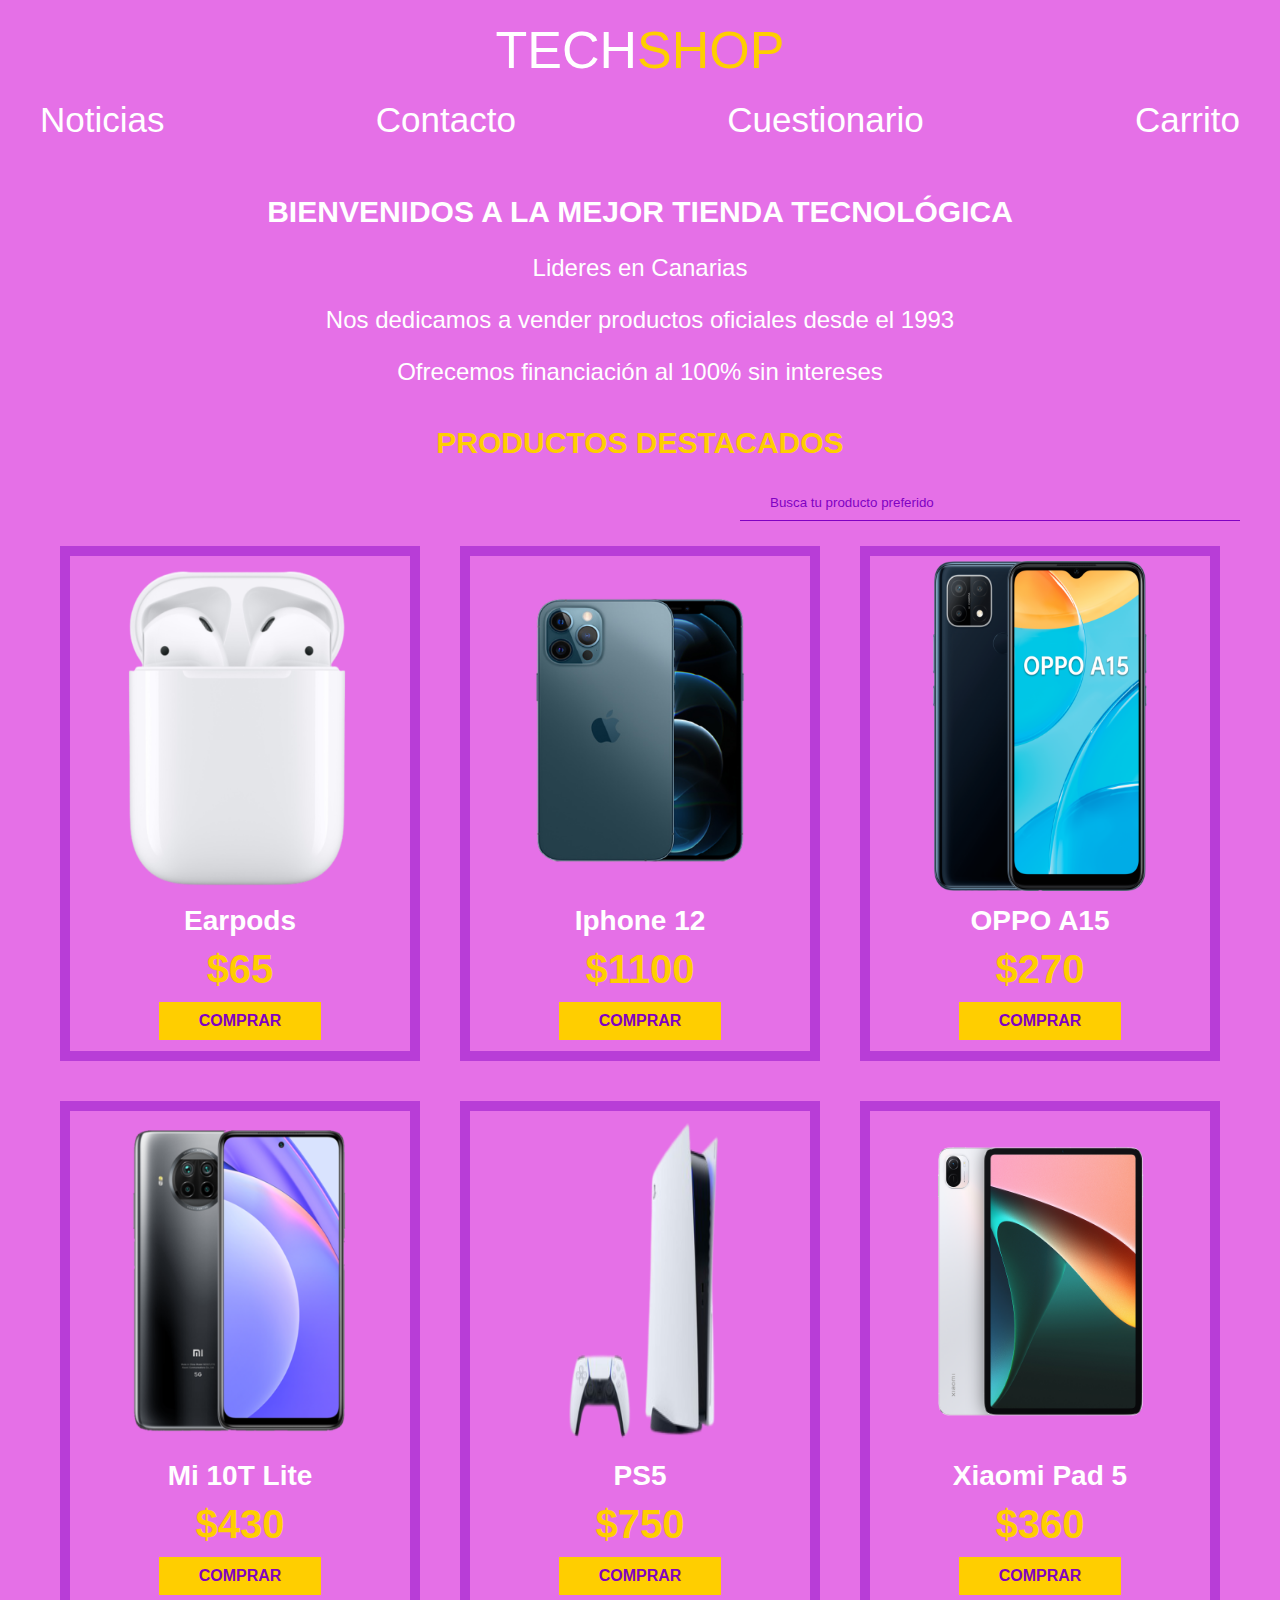
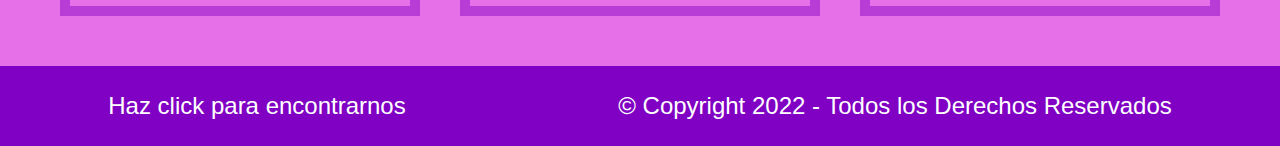
<file: index.html>
<!DOCTYPE html>
<html lang="en">
<head>
    <meta charset="UTF-8">
    <meta name="viewport" content="width=device-width, initial-scale=1.0">
    <meta http-equiv="X-UA-Compatible" content="ie=edge">
    <title>TECHSHOP</title>
    <link rel="stylesheet" type="text/css" href="style.css">
    <link rel="icon" type="image/x-icon" href="/img/favicon.ico">
</head>
<body>
    <header>
        <a class="titulo" href="index.html">TECH<span class="bold">SHOP</span></a>

        <nav>
            <a href="#">Noticias</a>
            <a href="#">Contacto</a>
            <a href="cuestionario.html">Cuestionario</a>
            <a href="#">Carrito</a>
        </nav>
    </header>

    <div class="contenedor">
        <div class="informacion">
            <h2>Bienvenidos a la mejor tienda tecnológica</h2>
            <p>Lideres en Canarias</p>
            <p>Nos dedicamos a vender productos oficiales desde el 1993</p>
            <p>Ofrecemos financiación al 100% sin intereses</p>
        </div>

        <main>
            <h2>Productos Destacados</h2>

            <div class="contenedor-buscador">
                <input class="buscador" type="search" placeholder="Busca tu producto preferido"/>
            </div>

            <div class="lista-productos">
                <div class="contenedor-productos">
                    <div class="producto">
                        <img src="img/p1.png" alt="producto">
                        <p>Earpods</p>
                        <p><span class="precio">$65</span></p>
                        <a href="#" class="boton">Comprar</a>
                    </div>
                    <div class="producto">
                        <img src="img/p2.png" alt="producto">
                        <p>Iphone 12</p>
                        <p><span class="precio">$1100</span></p>
                        <a href="#" class="boton">Comprar</a>
                    </div>
                    <div class="producto">
                        <img src="img/p3.png" alt="producto">
                        <p>OPPO A15</p>
                        <p><span class="precio">$270</span></p>
                        <a href="#" class="boton">Comprar</a>
                    </div>
                </div>

                <div class="contenedor-productos">
                    <div class="producto">
                        <img src="img/p4.png" alt="producto">
                        <p>Mi 10T Lite</p>
                        <p><span class="precio">$430</span></p>
                        <a href="#" class="boton">Comprar</a>
                    </div>
                    <div class="producto">
                        <img src="img/p5.png" alt="producto">
                        <p>PS5</p>
                        <p><span class="precio">$750</span></p>
                        <a href="#" class="boton">Comprar</a>
                    </div>
                    <div class="producto">
                        <img src="img/p6.png" alt="producto">
                        <p>Xiaomi Pad 5</p>
                        <p><span class="precio">$360</span></p>
                        <a href="#" class="boton">Comprar</a>
                    </div>
                </div>
            </div><!--.lista-productos-->
        </main>
    </div><!--.contenedor-->

    <footer>
        <a href="https://goo.gl/maps/EKLqnJGNhAcWhPKR7">Haz click para encontrarnos</a>
        <p>© Copyright 2022 - Todos los Derechos Reservados</p>
    </footer>
</body>
</html>
</file>
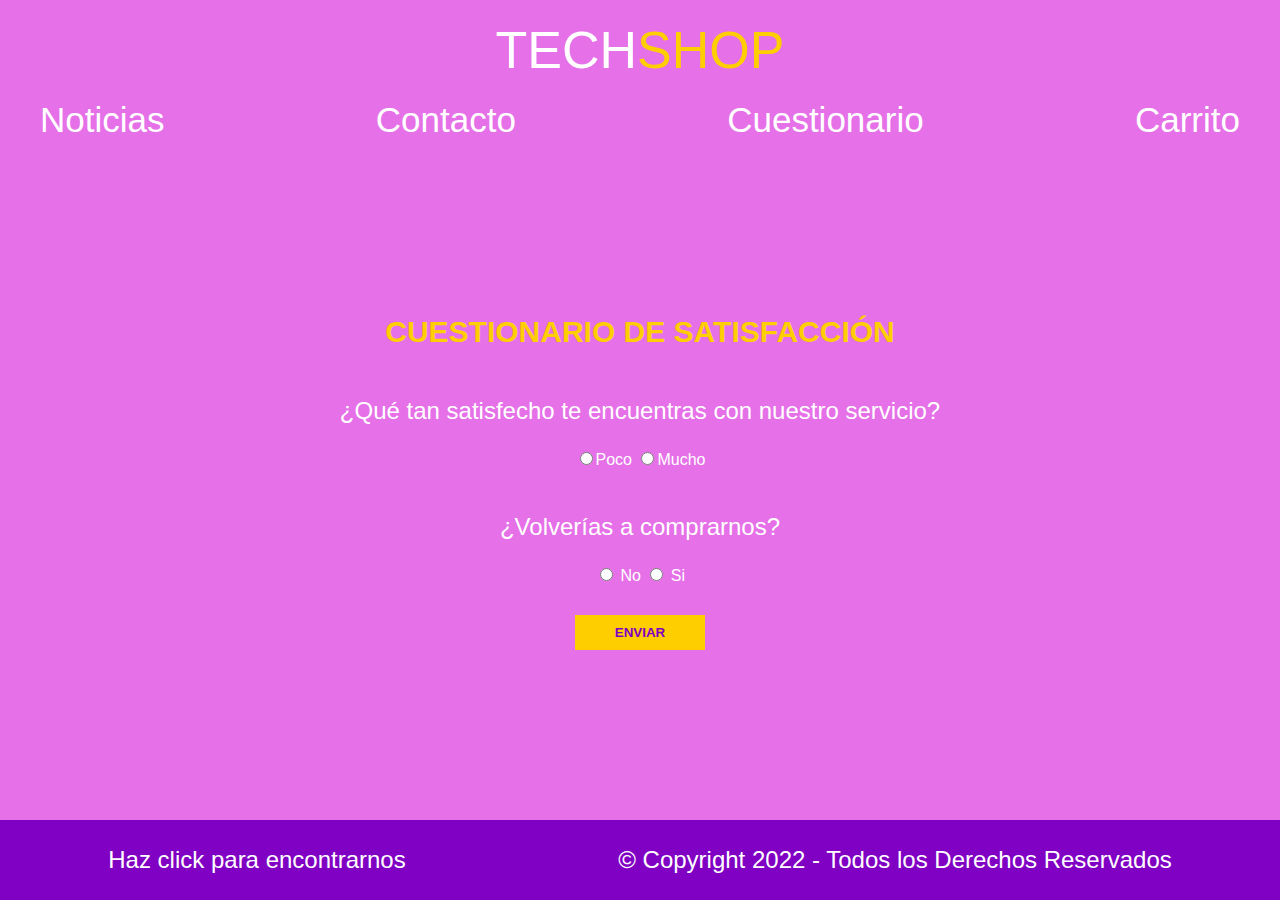
<file: cuestionario.html>
<!DOCTYPE html>
<html lang="en">
<head>
    <meta charset="UTF-8">
    <meta name="viewport" content="width=device-width, initial-scale=1.0">
    <meta http-equiv="X-UA-Compatible" content="ie=edge">
    <title>Cuestionario</title>
    <link rel="stylesheet" type="text/css" href="stylecuestionario.css">
    <link rel="icon" type="image/x-icon" href="/img/favicon.ico">
</head>
<body>
    <header>
        <a class="titulo" href="index.html">TECH<span class="bold">SHOP</span></a>

        <nav>
            <a href="#">Noticias</a>
            <a href="#">Contacto</a>
            <a href="cuestionario.html">Cuestionario</a>
            <a href="#">Carrito</a>
        </nav>
    </header>

    <div class="contenedor">

        <main>
            <h2>Cuestionario de Satisfacción</h2>

            <form class="formulario" action="#" method="post">
                <p>¿Qué tan satisfecho te encuentras con nuestro servicio?</p>
                <div class="grupo">
                    <input type="radio" name="o" value="p" required>Poco
                    <input type="radio" name="o" value="m">Mucho
                </div>

                <p>¿Volverías a comprarnos?</p>
                <div class="grupo">
                    <input type="radio" name="a" value="si" required> No
                    <input type="radio" name="a" value="no"> Si
                </div>
                <input class="boton none" type="submit" value="enviar">
            </form>
        </main>
    </div><!--.contenedor-->

    <footer>
        <a href="https://goo.gl/maps/EKLqnJGNhAcWhPKR7">Haz click para encontrarnos</a>
        <p>© Copyright 2022 - Todos los Derechos Reservados</p>
    </footer>
</body>
</html>
</file>
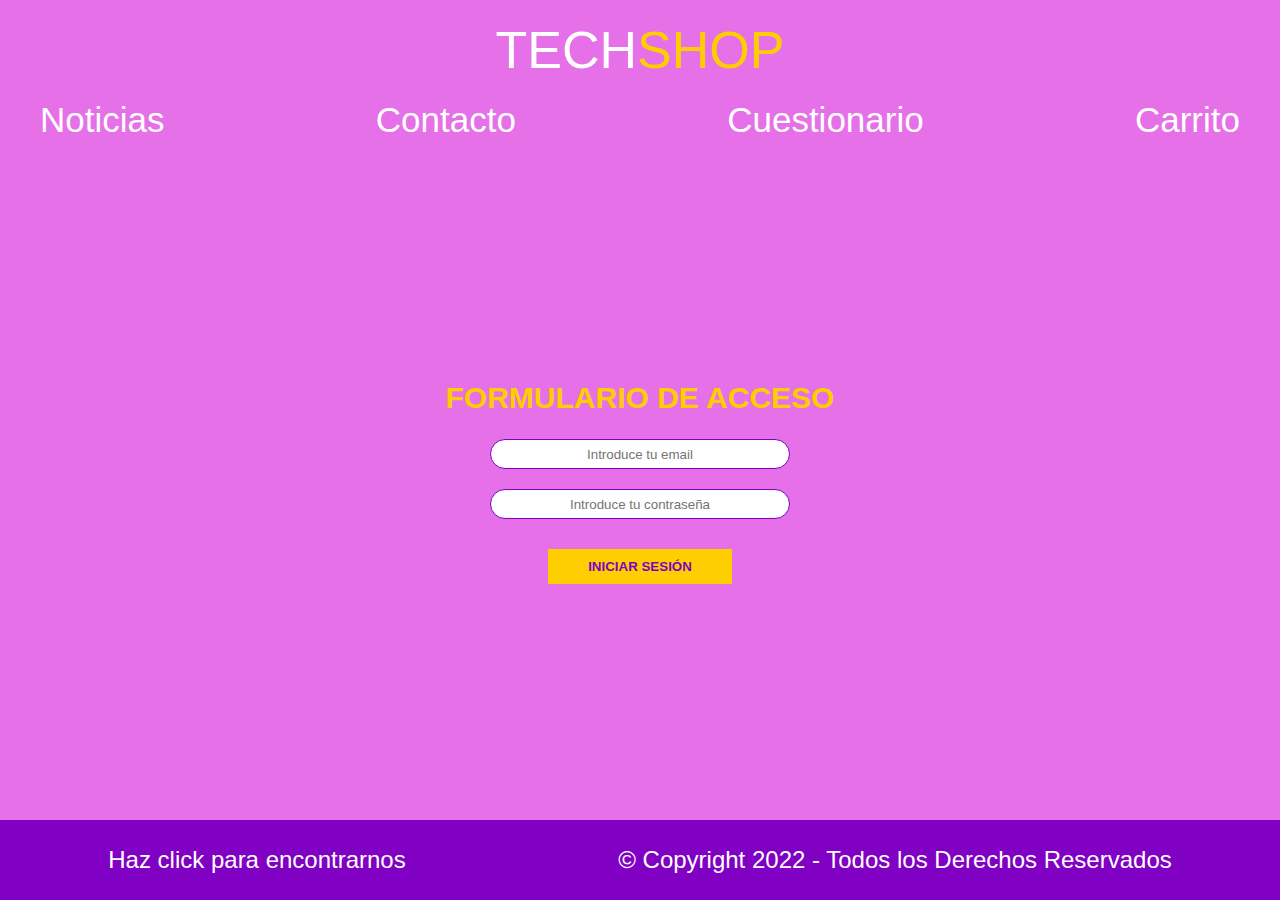
<file: formulario.html>
<!DOCTYPE html>
<html lang="en">
<head>
    <meta charset="UTF-8">
    <meta name="viewport" content="width=device-width, initial-scale=1.0">
    <meta http-equiv="X-UA-Compatible" content="ie=edge">
    <title>Cuestionario</title>
    <link rel="stylesheet" type="text/css" href="styleformulario.css">
    <link rel="icon" type="image/x-icon" href="/img/favicon.ico">
</head>
<body>
    <header>
        <a class="titulo" href="index.html">TECH<span class="bold">SHOP</span></a>

        <nav>
            <a href="#">Noticias</a>
            <a href="#">Contacto</a>
            <a href="cuestionario.html">Cuestionario</a>
            <a href="#">Carrito</a>
        </nav>
    </header>

    <div class="contenedor">

        <main>
            <h2>Formulario de Acceso</h2>

            <form class="formulario" action="#" method="post">
                <input class="it" type="email" name="email" id="email" placeholder="Introduce tu email">
                <input class="it" type="password" name="password" id="password" placeholder="Introduce tu contraseña">
                <input class="boton none" type="submit" value="Iniciar sesión">
            </form>
        </main>
    </div><!--.contenedor-->

    <footer>
        <a href="https://goo.gl/maps/EKLqnJGNhAcWhPKR7">Haz click para encontrarnos</a>
        <p>© Copyright 2022 - Todos los Derechos Reservados</p>
    </footer>
</body>
</html>
</file>
<file: style.css>
html {
    box-sizing: border-box;
    height: 100%;
}

*,
*:before,
*:after {
    box-sizing: inherit;
}

body {
    font-family: Arial, Helvetica, sans-serif;
    color: #ffffff;
    height: 100%;
    background: #e570e7;
    margin: 0;
    padding: 0;
}

header {
    text-align: center;
    padding: 20px 0 10px 0;
    width: 1200px;
    margin: 0 auto;
}

nav {
    display: flex;
    justify-content: space-between;
    margin-bottom: 20px;
    margin-top: 20px;
}

nav a {
    text-decoration: none;
    color: white;
    font-size: 35px;
    transition: 0.5s;
}

nav a:hover {
    scale: 1.1;
    transition: 0.5s;
    color: #FFCE00;
}

header .titulo {
    font-size: 52px;
    transition: 0.5s;
    text-decoration: none;
    color: white;
}


.bold {
    color: #FFCE00;
}

img {
    max-width: 100%;
}

.contenedor {
    max-width: 1200px;
    margin: 0 auto;
}

.informacion {
    text-align: center;
    margin-bottom: 40px;
}

.informacion h2:hover {
    color: #FFCE00;
}

.informacion p:hover {
    color: #FFCE00;
}

h2 {
    text-align: center;
    text-transform: uppercase;
    font-size: 30px;
}
p {
    font-size: 24px;
}

main h2 {
    color: #FFCE00;
}

.lista-productos {
    padding: 0;
}

.contenedor-productos {
    display: flex;
    flex-direction: row;
    justify-content: center;
    align-items: center;
}

.producto {
    width: 400px;
    height: 515px;
    padding: 5px;
    margin: 20px;
    text-align: center;
    border: 10px solid rgba(128, 1, 195, .45);
    transition: border-color .3s ease-in-out;
}

.producto:hover {
    border: 10px solid rgba(128, 1, 195, 1);
}

.producto img {
    width: 300px;
    height: 330px;
}

.producto p {
    font-size: 28px;
    font-weight: bold;
    margin: 10px 0 0 0;
}

span.precio {
    color: #FFCE00;
    font-size: 40px;
}

.boton {
    background-color: #FFCE00;
    padding: 10px 40px;
    margin-top: 10px;
    display: inline-block;
    text-transform: uppercase;
    text-decoration: none;
    font-weight: bold;
    color: #8001c3;
    transition: background-color .3s ease-in-out;
}

.boton:hover {
    background-color: #EBBC00;
}

footer {
    display: flex;
    justify-content: space-around;
    align-items: center;
    background-color: #8001c3;
    color: white;
    padding: 2px;
    text-align: center;
    margin-top: 30px;
    font-size: 24px;
    color: white;
}

footer a {
    text-decoration: none;
    color: white;
}

footer a:hover {
    color: #EBBC00;
}

.contenedor-buscador {
    display: flex;
    justify-content: right;
    margin-bottom: 5px;
}

.buscador {
    background: url(https://cdn0.iconfinder.com/data/icons/slim-square-icons-basics/100/basics-19-32.png) no-repeat 0px 5px;
    background-size: 24px;
    width: 500px;
    border: transparent;
    border-bottom: solid 1px #8001c3;
    padding: 10px 10px 10px 30px;
    outline: none;
    color: white;
}

.buscador::placeholder {
    color: #8001c3;
}
</file>
<file: stylecuestionario.css>
html {
    box-sizing: border-box;
    height: 100%;
}

*,
*:before,
*:after {
    box-sizing: inherit;
}

body {
    font-family: Arial, Helvetica, sans-serif;
    color: #ffffff;
    height: 100%;
    background: #e570e7;
    margin: 0;
    padding: 0;
}

header {
    text-align: center;
    padding: 20px 0 10px 0;
    width: 1200px;
    margin: 0 auto;
}

nav {
    display: flex;
    justify-content: space-between;
    margin-bottom: 20px;
    margin-top: 20px;
}

nav a {
    text-decoration: none;
    color: white;
    font-size: 35px;
    transition: 0.5s;
}

nav a:hover {
    scale: 1.1;
    transition: 0.5s;
    color: #FFCE00;
}

header .titulo {
    font-size: 52px;
    transition: 0.5s;
    text-decoration: none;
    color: white;
}


.bold {
    color: #FFCE00;
}

img {
    max-width: 100%;
}

.contenedor {
    max-width: 1200px;
    margin: 0 auto;
    height: 600px;
    display: flex;
    flex-direction: column;
    justify-content: center;
}

h2 {
    text-align: center;
    text-transform: uppercase;
    font-size: 30px;
}
p {
    font-size: 24px;
}

main h2 {
    color: #FFCE00;
}

.boton {
    background-color: #FFCE00;
    padding: 10px 40px;
    margin-top: 10px;
    display: inline-block;
    text-transform: uppercase;
    text-decoration: none;
    font-weight: bold;
    color: #8001c3;
    transition: background-color .3s ease-in-out;
}

.boton:hover {
    background-color: #EBBC00;
}

.none {
    border: none;
    cursor: pointer;
}

footer {
    display: flex;
    justify-content: space-around;
    align-items: center;
    background-color: #8001c3;
    color: white;
    padding: 2px;
    text-align: center;
    margin-top: 30px;
    font-size: 24px;
    color: white;
    position: absolute;
    bottom: 0;
    width: 100%;
}

footer a {
    text-decoration: none;
    color: white;
}

footer a:hover {
    color: #EBBC00;
}

.formulario {
    display: flex;
    flex-direction: column;
    align-items: center;
    justify-content: center;
}

.grupo {
    margin-bottom: 20px;
}
</file>
<file: styleformulario.css>
html {
    box-sizing: border-box;
    height: 100%;
}

*,
*:before,
*:after {
    box-sizing: inherit;
}

body {
    font-family: Arial, Helvetica, sans-serif;
    color: #ffffff;
    height: 100%;
    background: #e570e7;
    margin: 0;
    padding: 0;
}

header {
    text-align: center;
    padding: 20px 0 10px 0;
    width: 1200px;
    margin: 0 auto;
}

nav {
    display: flex;
    justify-content: space-between;
    margin-bottom: 20px;
    margin-top: 20px;
}

nav a {
    text-decoration: none;
    color: white;
    font-size: 35px;
    transition: 0.5s;
}

nav a:hover {
    scale: 1.1;
    transition: 0.5s;
    color: #FFCE00;
}

header .titulo {
    font-size: 52px;
    transition: 0.5s;
    text-decoration: none;
    color: white;
}


.bold {
    color: #FFCE00;
}

img {
    max-width: 100%;
}

.contenedor {
    max-width: 1200px;
    margin: 0 auto;
    height: 600px;
    display: flex;
    flex-direction: column;
    justify-content: center;
}

h2 {
    text-align: center;
    text-transform: uppercase;
    font-size: 30px;
}
p {
    font-size: 24px;
}

main h2 {
    color: #FFCE00;
}

.boton {
    background-color: #FFCE00;
    padding: 10px 40px;
    margin-top: 10px;
    display: inline-block;
    text-transform: uppercase;
    text-decoration: none;
    font-weight: bold;
    color: #8001c3;
    transition: background-color .3s ease-in-out;
}

.boton:hover {
    background-color: #EBBC00;
}

.none {
    border: none;
    cursor: pointer;
}

footer {
    display: flex;
    justify-content: space-around;
    align-items: center;
    background-color: #8001c3;
    color: white;
    padding: 2px;
    text-align: center;
    margin-top: 30px;
    font-size: 24px;
    color: white;
    position: absolute;
    bottom: 0;
    width: 100%;
}

footer a {
    text-decoration: none;
    color: white;
}

footer a:hover {
    color: #EBBC00;
}

.formulario {
    display: flex;
    flex-direction: column;
    align-items: center;
    justify-content: center;
}

.it {
    width: 300px;
    height: 30px;
    text-align: center;
    margin-bottom: 20px;
    border-radius: 15px;
    border: 1px #8001c3 solid;
}
</file>
